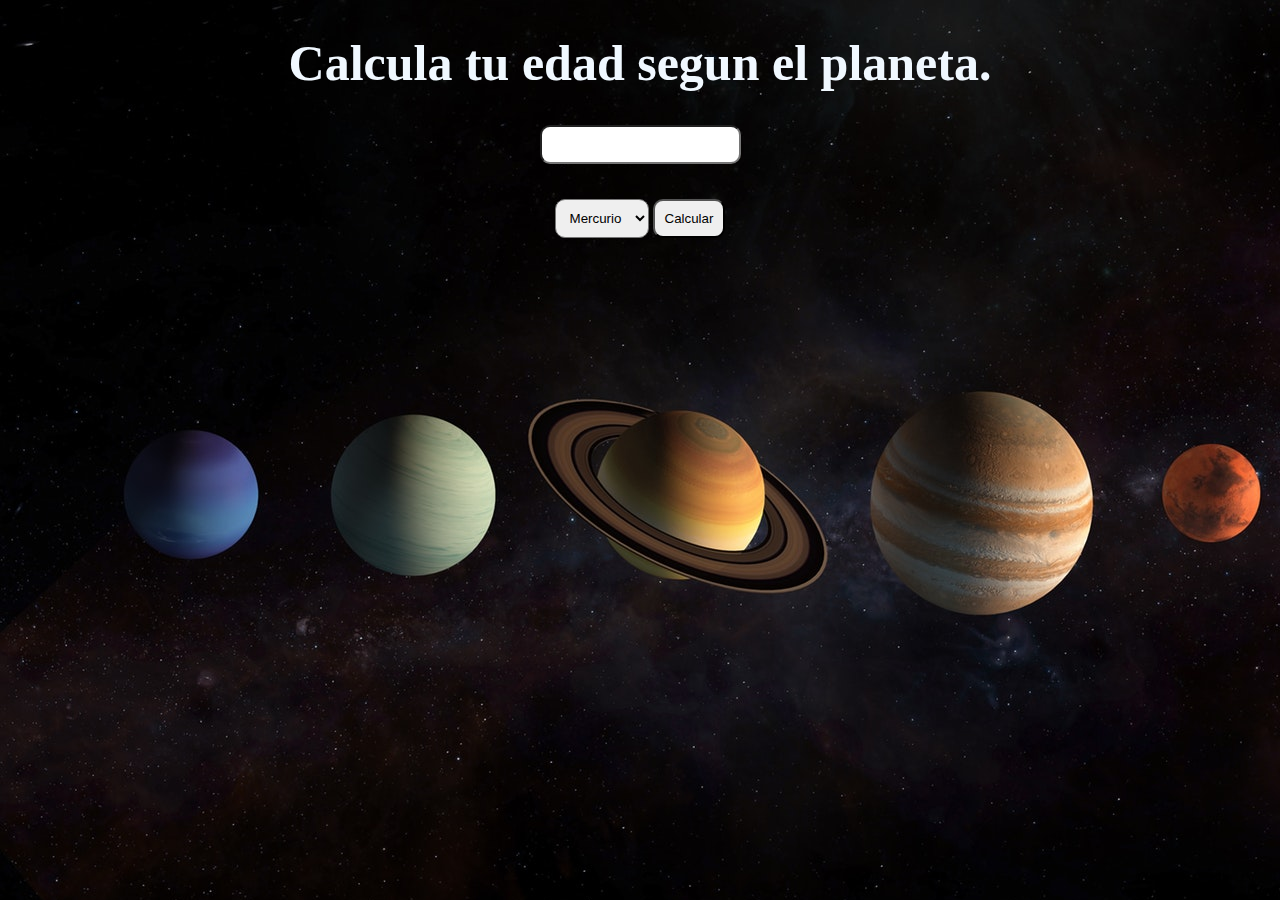
<file: maratonII/index.html>
<!DOCTYPE html>
<html lang="en">
<head>
    <meta charset="UTF-8">
    <meta http-equiv="X-UA-Compatible" content="IE=edge">
    <meta name="viewport" content="width=device-width, initial-scale=1.0">
    <link rel="stylesheet" href="style.css">
    <title>Document</title>
</head>
<body>
  
    <div class="container">
        <h1>Calcula tu edad segun el planeta.</h1>
        <input type="number" name="" id="edad"><p></p>
        <select name="" id="planetas">
            <option value="mercurio">Mercurio</option>
            <option value="venus">Venus</option>
            <option value="tierra">Tierra</option>
            <option value="marte">Marte</option>
            <option value="jupiter">Jupiter</option>
            <option value="saturno">Saturno</option>
            <option value="urano">Urano</option>
            <option value="neptuno">Neptuno</option>
        </select>
        <button id="calcular">Calcular</button>
        <p id="mostrar"></p>
    </div>

    <script src="script.js"></script>
</body>
</html>
</file>
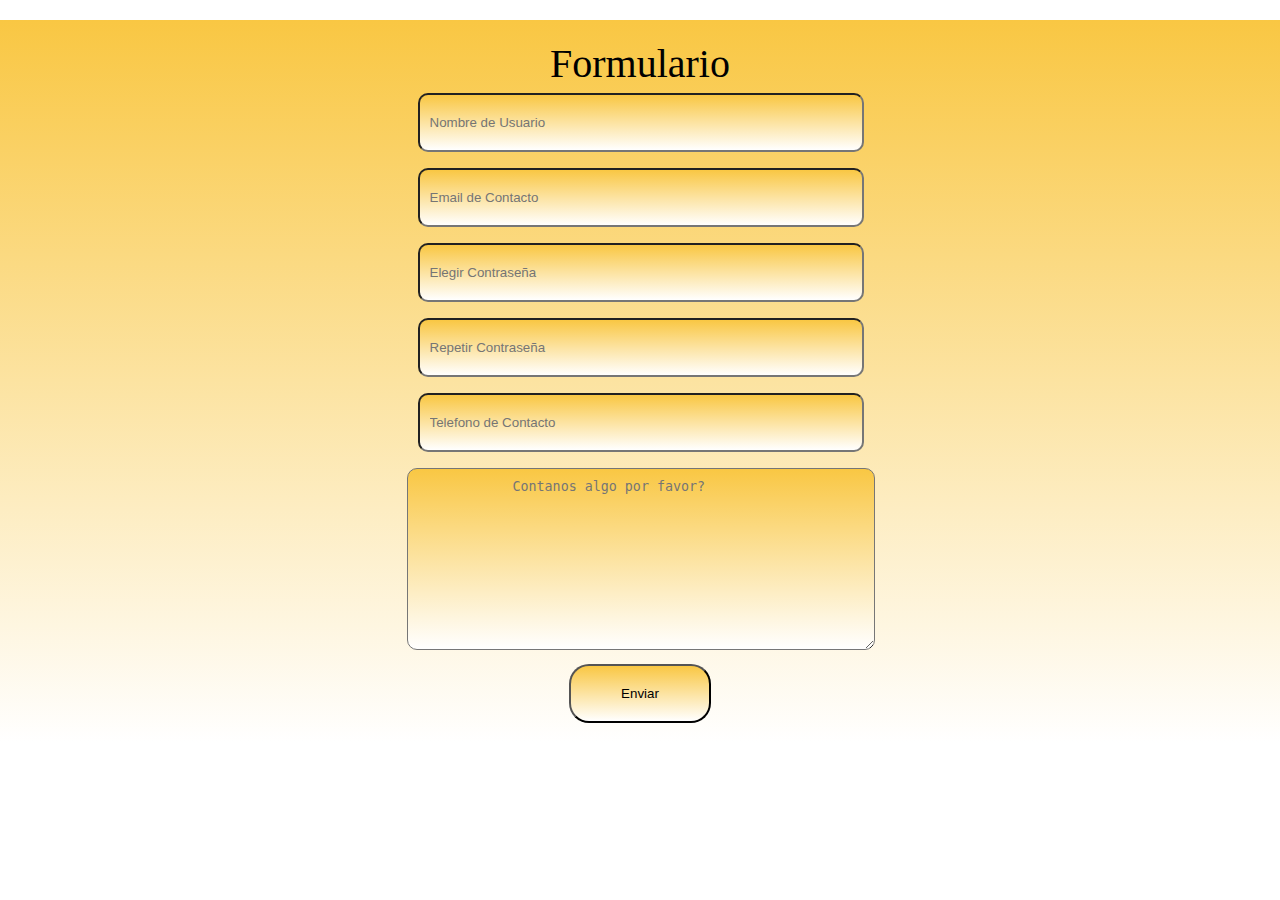
<file: validaciones-formularios/index.html>
<!DOCTYPE html>
<html lang="en">
<head>
    <meta charset="UTF-8">
    <meta http-equiv="X-UA-Compatible" content="IE=edge">
    <meta name="viewport" content="width=device-width, initial-scale=1.0">
    <link rel="stylesheet" href="style.css">
    <title>Document</title>
</head>
<body>
    <main>

        <div class="forma">
        <div class="texto"><p>Formulario</p></div>
          <div class="form">
            <form action="https://formspree.io/f/xrgreega" method="post">
            <input type="text" name="Nombre de Usuario" required placeholder="Nombre de Usuario" >
            <p></p>
            <input type="email" name="Email de Contacto"  required placeholder="Email de Contacto" >
            <p></p>
            <input type="password" name="Elegir Contraseña"  required placeholder="Elegir Contraseña" >
            <p></p>
            <input type="password" name="Repetir Contraseña"  required placeholder="Repetir Contraseña" >
            <p></p>
            <input type="tel" name="Telefono de Contacto"  required placeholder="Telefono de Contacto " >
            <p></p>
        <p></p>
        <textarea name="textarea" cols="30" rows="10" placeholder="Contanos algo por favor?"></textarea>
            <p>
            </p>
            <button>Enviar</button>
            </form>
           </div>
       </div>
      </main>


    <script src="script.js"></script>
</body>
</html>
</file>
<file: maratonII/style.css>
input[type=number]::-webkit-inner-spin-button, 
input[type=number]::-webkit-outer-spin-button { 
  -webkit-appearance: none; 
  margin: 0; 
}

.container{
    text-align: center;
  
    
}

#edad{
    padding: 10px 10px 10px 10px;
    text-align: center;
    border-radius: 10px;
}

select{
    padding: 10px 10px 10px 10px;
    border-radius: 10px;
}

button{
    padding: 10px 10px 10px 10px;
    border-radius: 10px;
}

body{
    background-image: url("solar.jpg")
}

h1{
    color: aliceblue;
    font-size: 50px;
}

p{
    color:white;
    font-size: 35px;
    font-weight: 900;
    font-variant: inherit;

 
  
}
</file>
<file: validaciones-formularios/style.css>
*{
    box-sizing:  border-box;
    margin: 0;
    padding: 0;

}

/*Estilos de pagina index */
.mainindex {
    display: flex;
    align-self: stretch;
}
.mainindex .parrafo {
  
    width: 100%;
    
}

.mainindex .fotos {
    display: flex;
    flex-direction:column ;
    align-items: center;
   
    width: 100%;
}
.parrafo p{
align-self: stretch;
text-align: center;
padding: 40px;
font-size: 20px;
}

#foto1 {
height: 500px;
width: 700px;
padding:30px 0px 0px 0px;
}

#foto2{
    height: 30%;
    width: 50%;
    margin:0px 0px 0px 600px;
    
}


.aside h1{
    font-size: 25px;
    padding: 20px 0px 0px 0px;
}
.aside img{
    height: 600px;
    padding: 10px;
    border-radius: 20px;
    
}
.aside p{
    padding: 50px 0px 0px 0px;
    font-size: 18px;
}
.aside a{
    text-decoration: none;
    color: black;
}


h1{
    font-size: 50px;
    text-align: center;
    margin-top:20px;
   
}

li:hover{
    border-radius: 9px;
    background-color:#C7C8C4;
}

main{   
    width: 100%;
    background: linear-gradient(to bottom,#f9c743, white); 
}

img{
    height:100%;
    width:100%;
}

nav ul {
    display: flex;
    justify-content: space-around;
    font-size: 30px;
    align-items: center;
    height: 60px;
    background-color:#D1BF91; ;
    color: white;
}

li{
    list-style: none;
    
}
a {
    text-decoration: none;
    color: white;
}

.footer {
    display: flex;
    flex-direction: row;
    justify-content: space-between;
    align-items: center;
    width: 100%;
    height: 12vh;
    text-align: center;
    background: linear-gradient(to bottom,#A6341B, white);
    margin-top: 150px;
    font-size: 20px;  
    opacity: 80%;
}
.footer .logo{
    width: 200px;
}

.footer .logocultura{
    width: 50px;
    height: 50px;
    margin-right: 48px;
}

.footer .nada{
    width: 80px;
 
}


.footer p{
    color: black;
    font-size: 20px;
}
/*Estilos de pagina pizzerias */
.container1{
    display: flex;
    margin-top: 20px;
    align-content: space-around;
    border:1px solid;
    border-radius: 10px;
    font-size: 25px;
    background: linear-gradient(to bottom,#f9c743, white);
 
  
}
.container2{
    display: flex;
    align-content: space-around;
    border: 1px solid;
    margin-top: 10px;
    font-size: 20px;
    background: linear-gradient(to bottom,#f9c743, white);
  
}
.box1 {
    display: flex;
    align-items: center;
    justify-content: center;
    width: 500px;
    height:40px;
  
  
}

.box2{
    display: flex;
    align-items: center;
    justify-content: center;
    width: 500px;
    height: 40px;
   
    
}
.box3{
    display: flex;
    align-items: center;
    justify-content: center;
    width: 500px;
    height: 40px;
   
}
.box4{
    display: flex;
    align-items: center;
    justify-content: center;
    width: 500px;
    height: 40px;
  
    }
.box5 {
    display: flex;
    align-items: center;
    justify-content: center;
    width: 500px;
   
    }

.box6{
    display: flex;
    align-self: stretch;
    justify-content: center;
    width: 500px;
   
    }
.box7{
    display: flex;
    align-items: center;
    justify-content: center;
    width: 500px;
    margin-left: 10px;
     
    }
 
.box8{
    display: flex;
    align-items: center;
    justify-content: center;
    width: 500px;

    }
     
.container2 :hover{
    background: linear-gradient(to bottom, #A6341B, white);
    border-radius: 10px;
}

.container2 p:hover{
    background: linear-gradient(to bottom,white, white);
    border-radius: 10px;
}

.container2 .box7 p:hover{
-webkit-transform:scale(1.1);transform:scale(1.3);
width: 100%;
padding: 20px 0px 20px 10px;}

/*  estilos de pagina de pagina de contacto */
form{
    width: 100%;
    text-align: center;
 
   
}
input{
    padding:20px 255px 20px 10px;
    margin: 6px 9px 10px 10px;
    border-radius: 10px;
    background-color: RGBA(255,255,255,0.5);
    background: linear-gradient(to bottom,#f9c743, white);
    
}

textarea{
    padding:10px 105px 20px 105px;
    margin: 6px 9px 10px 10px;
    border-radius: 10px;
    background: linear-gradient(to bottom,#f9c743, white);
    background-color: RGBA(255,255,255,0.5);
  
}
button{
    border-radius: 20px;
    margin: 0px 0px 0px 0px;
    padding: 20px 50px 20px 50px;
    background: linear-gradient(to bottom,#f9c743, white);  
}

.forma{
    display: flex;
    flex-direction: column;
    align-items: center;
    margin-top: 20px;
    padding: 20px;
}
.forma .texto {
    font-size: 40px;
    border-radius: 10px;
  
}


/*  estilos de pagina de formulario */
.form select {
    padding:0px 300px 0px 0px;
    background-color: RGBA(255,255,255,0.5);
}


.form #file{
    border: 1px solid;
    padding:20px 165px 20px 10px;
    margin: 6px 9px 10px 10px;
    border-radius: 10px;
    background-color: RGBA(255,255,255,0.5);
}
.form #porcentaje{
    padding:0px 0px 0px 0px;   
    border-radius: 10px;
    background-color: RGBA(255,255,255,0.5);
}
.form  #date{
    padding:20px 280px 20px 10px;
    margin: 6px 9px 10px 10px;
    border-radius: 10px;
    background-color: RGBA(255,255,255,0.5);
}
.form p{
    font-size: 18px;
    text-align: center;
}

.form  #sucursales{
    font-size: 18px;
    text-align: center;
    border-radius: 20px;
    padding:0px 10px 0px 0px;
    background-color: RGBA(255,255,255,0.5);
}

.form  #barrio{
 
    padding:20px 285px 20px 10px;
    margin: 6px px 15px 0px;
    border-radius: 10px;
    background: linear-gradient(to bottom,#f9c743, white);
    background-color: RGBA(255,255,255,0.5);
}

#puntaje{
    margin: 0px 0px 0px  0px;
}

.hecho img{
    height: 20px;
    width: 20px;
    
}

.hecho #p:hover{
    -webkit-transform:scale(1.1);transform:scale(1.3);
    background-color:white;

}

.git{
    height: 20px;
    width: 30px;
}
</file>
